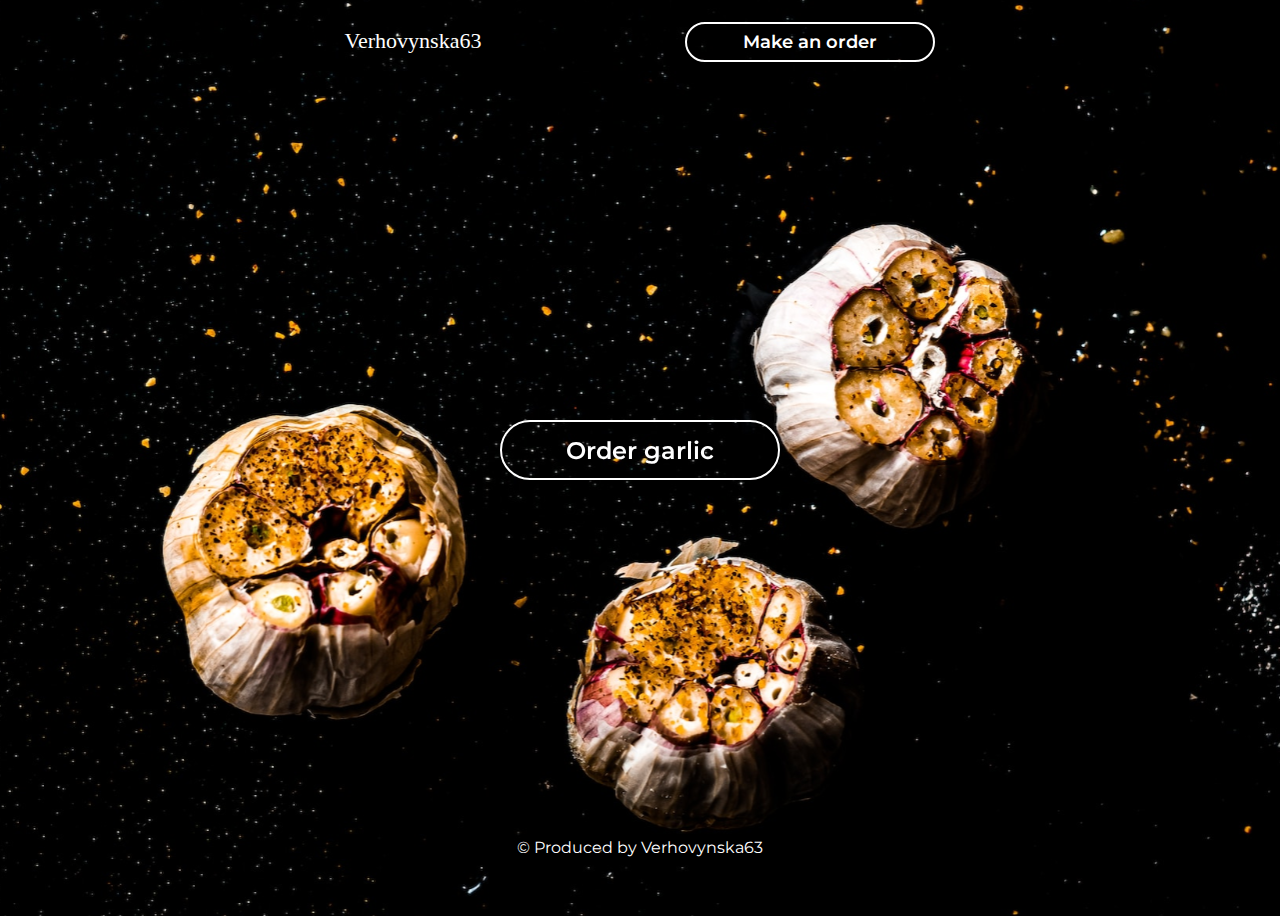
<file: Garlic-shop/index.html>
<!DOCTYPE html>
<html>
    <head>
        <title>Order garlic</title>
        <meta charset="UTF-8">
        <link rel="stylesheet" href="styles.css">
        <link rel="preconnect" href="https://fonts.googleapis.com">
        <link rel="preconnect" href="https://fonts.gstatic.com" crossorigin>
        <link href="https://fonts.googleapis.com/css2?family=Montserrat:wght@200;400;600&display=swap" rel="stylesheet">
    </head>
    <body class="main-container-background">
        <header>
            <div class="main-header-container">
                <h2 class="main-header-tag">Verhovynska63</h2>
                <button class="main-header-tag btn-decoration-above" onclick="goToOrderPage()">Make an order</button>
            </div>
        </header>
        <div class="main-order-btn">
            <button class="btn-decoration-below" onclick="goToOrderPage()">Order garlic</button>
        </div>
        <script>
            function goToOrderPage(){
                window.location.href="./orderPage.html";
            }
        </script>
        <div class="footer-text-container"><p class="footer-text">© Produced by Verhovynska63</p></div>
    </body>
</html>
</file>
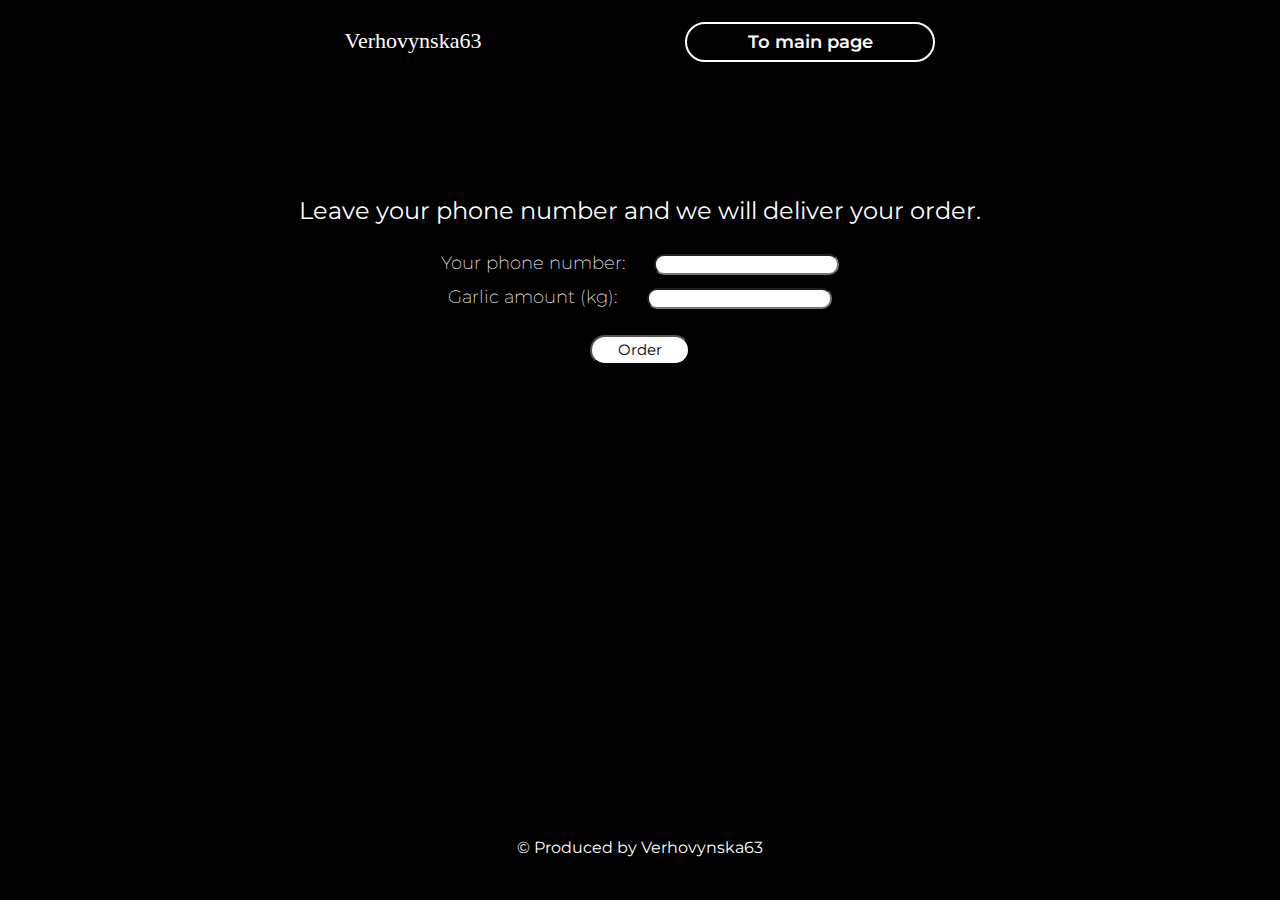
<file: Garlic-shop/orderPage.html>
<!DOCTYPE html>
<html>
    <head>
        <title>Order garlic</title>
        <meta charset="UTF-8">
        <link rel="stylesheet" href="styles.css">
        <link rel="preconnect" href="https://fonts.googleapis.com">
        <link rel="preconnect" href="https://fonts.gstatic.com" crossorigin>
        <link href="https://fonts.googleapis.com/css2?family=Montserrat:wght@400;600&display=swap" rel="stylesheet">
    </head>
    <body class="order-container-background">
        <header>
            <div class="main-header-container">
                <h2 class="main-header-tag">Verhovynska63</h2>
                <button class="main-page-btn" onclick="goToMainPage()">To main page</button>
                <script>
                    function goToMainPage(){
                        window.location.href="./index.html";
                    }
                </script>
            </div>
        </header>
        <h4>Leave your phone number and we will deliver your order.</h4>
        <div class="ordering-process">    
            <form id="orderForm" action="">
                <div class="phone-submit">
                    <label for="phone_num">Your phone number:</label>
                    <input class="input-area" type="text" id="phone" />
                </div>
                <div class="garlic-num-submit">
                    <label for="garlic-num">Garlic amount (kg):</label>
                    <input class="input-area" type="number" id="garlicAmount" />
                </div>
                <button class="submit-order-btn" type="submit">Order</button>
            </form>
            <script>
                let orderForm = document.getElementById("orderForm");
                orderForm.addEventListener("submit", (e) => {
                e.preventDefault();

                let phone = document.getElementById("phone");
                let amount = document.getElementById("garlicAmount");

                if (phone.value == "" || amount.value == "") {
                    alert("Ensure you input a value in both fields!");
                } else {
                    alert(`Your phone number is ${phone.value} and garlic amount is ${amount.value}. \nWait for your delivery.`);
                    console.log(`This form has a phone of ${phone.value} and garlic amount of ${amount.value}`);

                    phone.value = "";
                    amount.value = "";
                }
                window.location.href="./index.html";
                });
            </script>
        </div>
        
        <div class="footer-text-container"><p class="footer-text">© Produced by Verhovynska63</p></div>
    </body>
</html>
</file>
<file: Garlic-shop/styles.css>
.main-container-background{
    background-image: url("img/background-black.svg");
    background-repeat: no-repeat;
    min-height: 100vh;
    background-position: center;
    background-size: cover;
}

.main-header-container{
    width: 100%;
    text-align: center;
}

.main-header-tag{
    display: inline-block;
}

.btn-decoration-above{
    background-color: transparent;
    border: 2px solid #FFFFFF;
    border-radius: 30px;
    color: #FFFFFF;
    font-family: 'Montserrat';
    font-style: normal;
    font-weight: 600;
    font-size: 18px;
    line-height: 22px;
    min-height: 22px;
    text-align: center;
    width: 250px;
    height: 40px;
    margin-left: 200px;
}

.btn-decoration-above:hover{
    background-color: #FFFFFF;
    color: black;
}

.btn-decoration-below{
    background-color: transparent;
    border: 2px solid #FFFFFF;
    border-radius: 30px;
    color: #FFFFFF;
    font-family: 'Montserrat';
    font-style: normal;
    font-weight: 600;
    font-size: 24px;
    line-height: 29px;
    margin: 0;
    min-height: 29px;
    text-align: center;
    width: 280px;
    height: 60px;
    position: fixed;
    top: 50%;
    transform: translate(-50%, -50%);
}

.btn-decoration-below:hover{
    background-color: #FFFFFF;
    color: black;
}

.main-order-btn{
    text-align: center;
}

.footer-text-container{
    display: inline-block;
    vertical-align: bottom;
    position: absolute;
    bottom: 0;
    left: 50%;
    transform: translate(-50%, -50%);
}

.footer-text{
    font-family: 'Montserrat';
    font-style: normal;
    font-weight: 400;
    font-size: 16px;
    line-height: 20px;
    color: #FFFFFF;
}

h2{
    font-family: 'Goudy Stout';
    font-style: normal;
    font-weight: 400;
    font-size: 22px;
    line-height: 30px;
    color: #FFFFFF;
}

h4{
    font-family: 'Montserrat';
    font-style: normal;
    font-weight: 400;
    font-size: 24px;
    line-height: 20px;
    color: #FFFFFF;
    text-align: center;
    margin-top: 10%;
}

label{
    font-family: 'Montserrat';
    font-style: normal;
    font-weight: 200;
    font-size: 18px;
    line-height: 20px;
    color: #FFFFFF;
    text-align: center;
    margin-right: 2%;
}

.phone-submit{
    margin-top: 2%;
}

.garlic-num-submit{
    margin-top: 1%;
}

.submit-order-btn{
    margin-top: 2%;
    background-color: #FFFFFF;
    border-radius: 30px;
    color: #000000;
    font-family: 'Montserrat';
    font-style: normal;
    font-weight: 400;
    font-size: 15px;
    width: 100px;
    height: 30px;
    text-align: center;
}

.submit-order-btn:hover{
    width: 110px;
    height: 35px;
    font-size: 20px;
    font-weight: 600;
}

.ordering-process{
    text-align: center;
}

.order-container-background{
    background-color: black;
}

.main-page-btn{
    background-color: transparent;
    border: 2px solid #FFFFFF;
    border-radius: 30px;
    color: #FFFFFF;
    font-family: 'Montserrat';
    font-style: normal;
    font-weight: 600;
    font-size: 18px;
    line-height: 22px;
    min-height: 22px;
    text-align: center;
    width: 250px;
    height: 40px;
    margin-left: 200px;
}

.main-page-btn:hover{
    background-color: #FFFFFF;
    color: #000000;
}

.input-area{
    border-radius: 10px;
    min-width: 150px;
}
</file>
